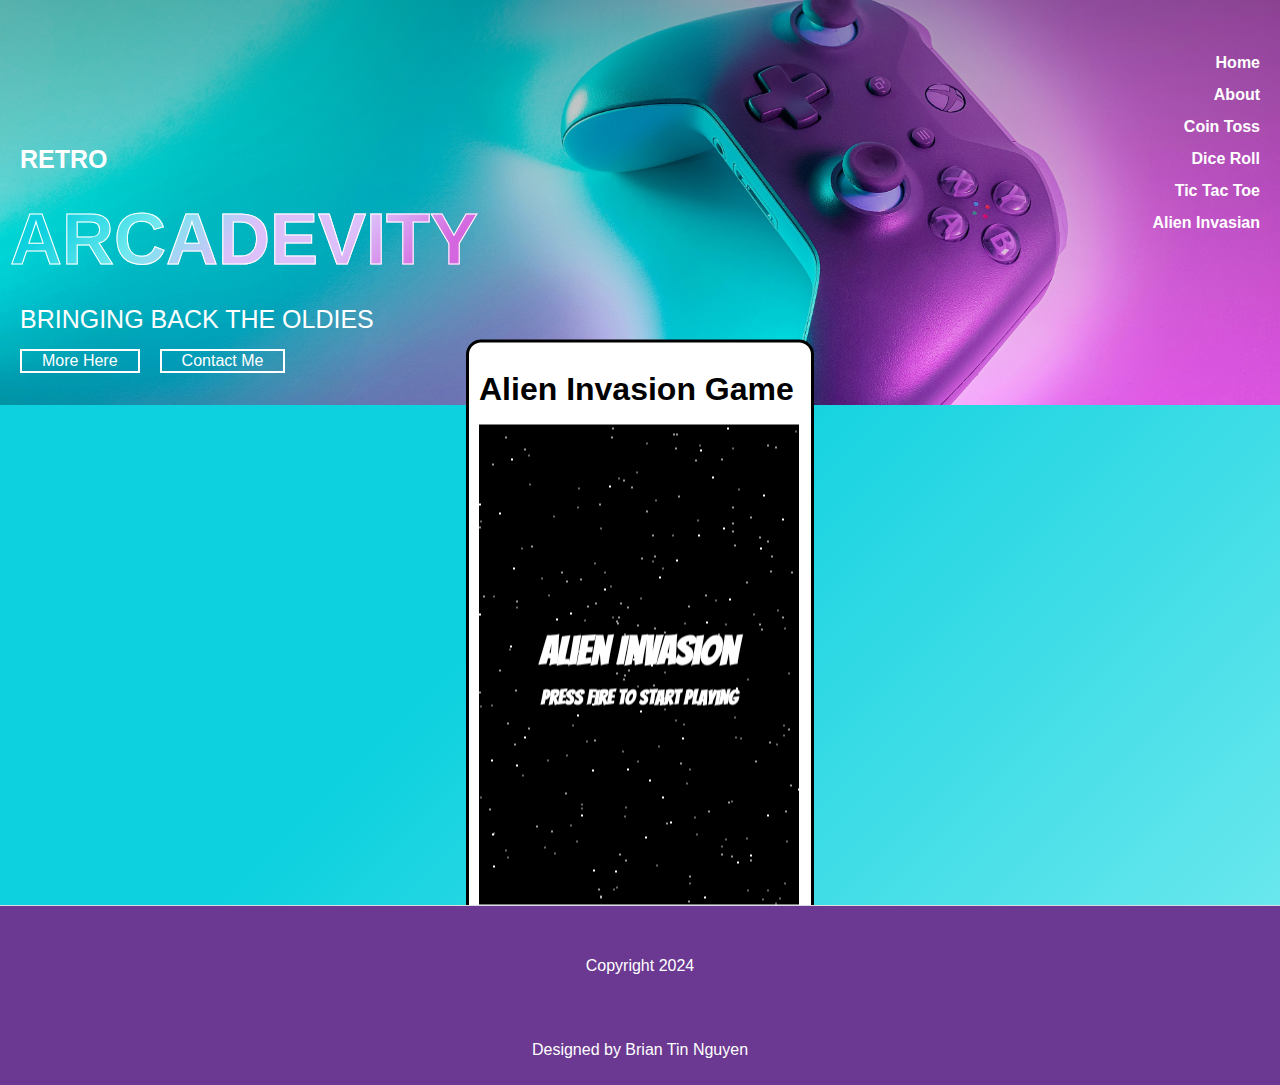
<file: AlienInvasion-master/index.html>
<!DOCTYPE HTML>
<html lang="en">
<head>
  <meta charset="UTF-8"/>
  <title>Alien Invasion</title>
  <link rel="stylesheet" href="base.css" type="text/css" />
  <link href='http://fonts.googleapis.com/css?family=Bangers' rel='stylesheet' type='text/css'>
  <meta name="viewport" content="width=device-width, user-scalable=0, minimum-scale=1.0, maximum-scale=1.0"/>
  <meta name="apple-mobile-web-app-capable" content="yes">
  <meta name="apple-mobile-web-app-status-bar-style" content="black-translucent">
</head>


<body>
  <header id="header" class="top">
    <nav>
      <a href="../index.html"><img src="../images/logo.png" class="logo" alt="" title="" />
      <ul>    
          <li><a href="../index.html" >Home</a></li>
          <li><a href="#" >About</a></li>
          <li><a href="../coin.html" >Coin Toss</a></li>
          <li><a href="../dice.html" >Dice Roll</a></li>
          <li><a href="../tic-tac-toe.html" >Tic Tac Toe</a></li>
          <li><a href="../AlienInvasion-master/index.html" >Alien Invasian</a></li>
          
      </ul>    
  </nav>

    <div class="text-box">
        <p>RETRO</p>
        <h1>ARCADEVITY</h1>
        <h3>BRINGING BACK THE OLDIES</h3>

        <div class="row">
            <a href="">More Here</a>
            <a href="">Contact Me</a>
        </div>
</header>


  <div class="container-wrapper">
    <div id='container'>
      <h1>Alien Invasion Game</h1>
      <canvas id='game' width='320' height='480'></canvas>
    </div>
  </div>
 
  
  
  <script src='engine.js'></script>
  <script src='game.js'></script>

  <footer class="footer">
    <p>Copyright 2024</p>
    <p>Designed by Brian Tin Nguyen</p>
  </footer>


</body>
</html>
</file>
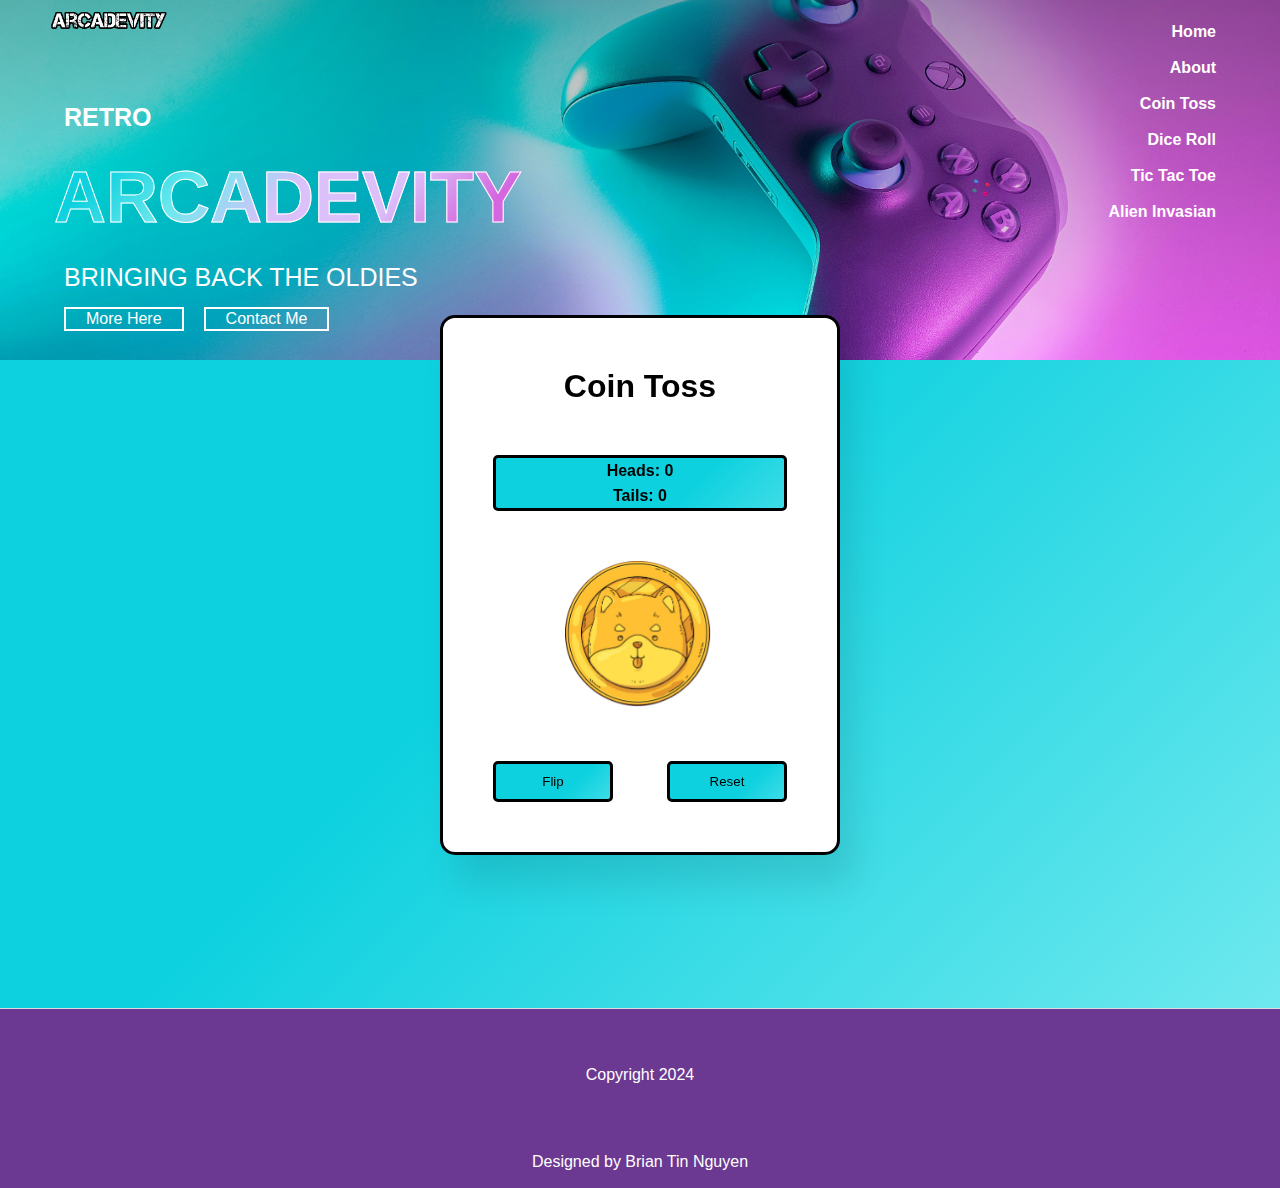
<file: coin.html>
<!DOCTYPE html>
<html lang="en">
<head>
    <meta charset="UTF-8">
    <meta name="viewport" content="width=device-width, initial-scale=1.0">
    <title>Coin Flip</title>
    <link rel="stylesheet" href="coin-style.css">
</head>
<body>
    <header id="header" class="top">
        <nav>
            <a href="index.html"><img src="./images/logo.png" class="logo" alt="" title="" />
            <ul>    
                <li><a href="index.html" >Home</a></li>
                <li><a href="#" >About</a></li>
                <li><a href="coin.html" >Coin Toss</a></li>
                <li><a href="dice.html" >Dice Roll</a></li>
                <li><a href="tic-tac-toe.html" >Tic Tac Toe</a></li>
                <li><a href="./AlienInvasion-master/index.html" >Alien Invasian</a></li>
            </ul>    
        </nav>
        <div class="text-box">
            <p>RETRO</p>
            <h1>ARCADEVITY</h1>
            <h3>BRINGING BACK THE OLDIES</h3>
            <div class="row">
                <a href="">More Here</a>
                <a href="">Contact Me</a>
            </div>
    </header>
    <main>
        <div class="container">
            <h1>Coin Toss</h1>
            <div class="stats">
                <p id="heads-count">Heads: 0</p>
                <p id="tails-count">Tails: 0</p>
            </div>
            <div class="coin" id="coin">
                <div class="heads">
                    <img src="./images/heads.png">
                </div>
                <div class="tails">
                    <img src="./images/tails.png">
                </div>
            </div>
            <div class="buttons">
                <button id="flip-button">
                    Flip
                </button>
                <button id="reset-button">
                    Reset
                </button>
            </div>
        </div>
    </main>
    <script src="coin-script.js"></script>
    <footer class="footer">
        <p>Copyright 2024</p>
        <p>Designed by Brian Tin Nguyen</p>
    </footer>
</body>
</html>
</file>
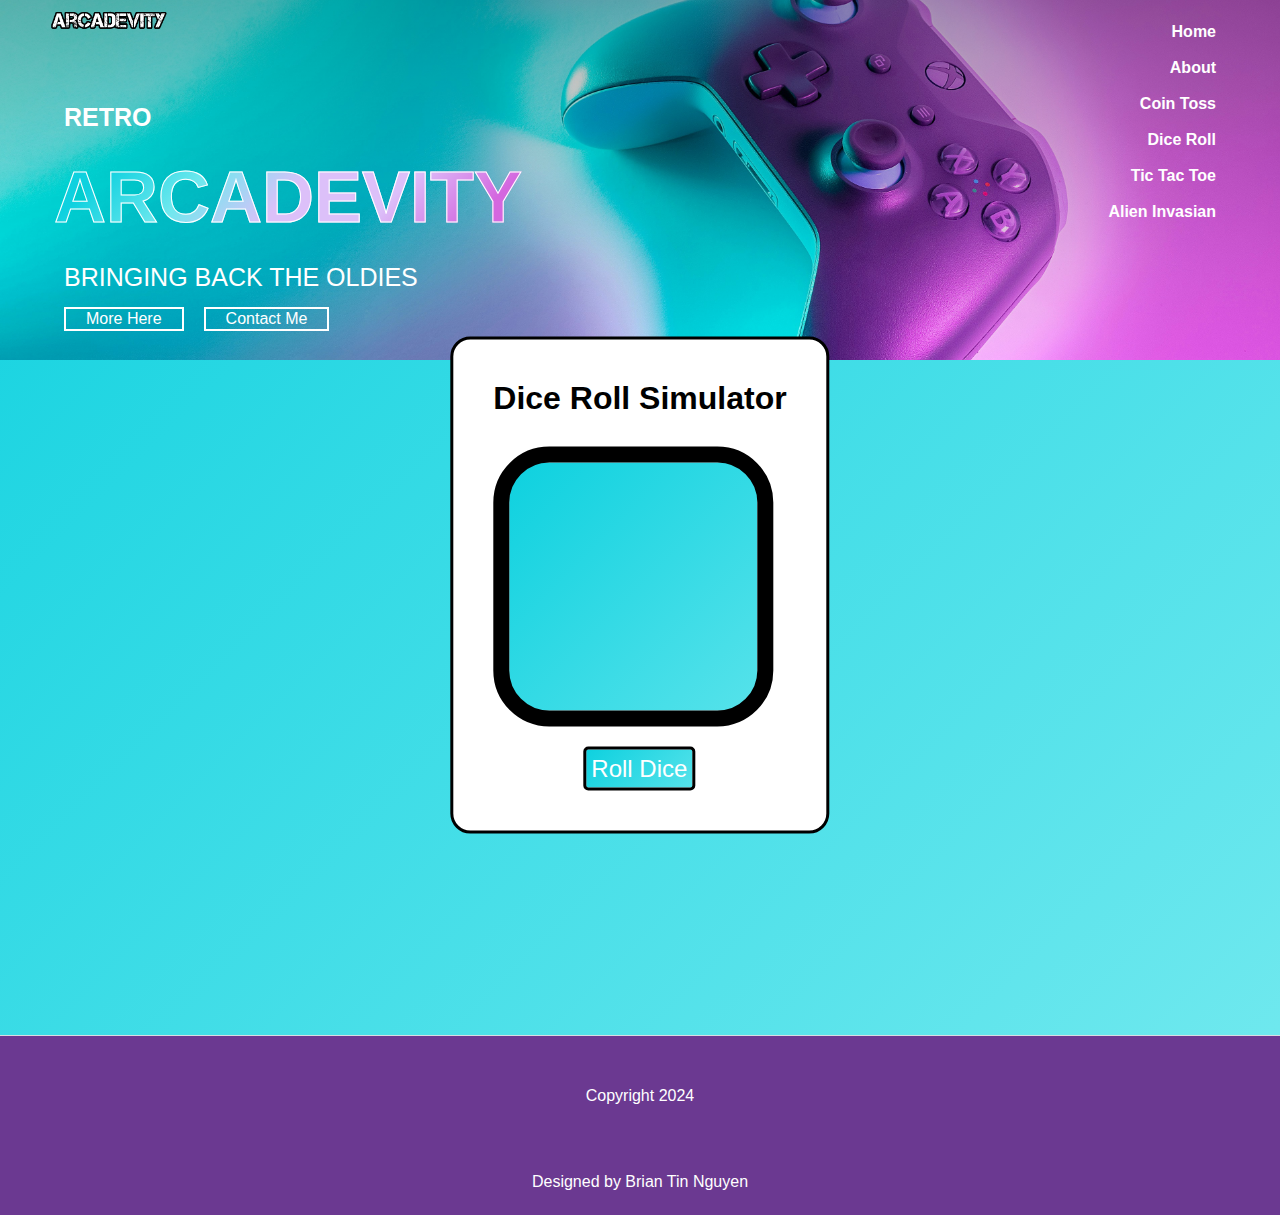
<file: dice.html>
<!DOCTYPE html>
<html lang="en">
<head>
    <meta charset="UTF-8">
    <meta name="viewport" content="width=device-width, initial-scale=1.0">
    <title>Dice Roll</title>
    <link rel="stylesheet" href="dice-style.css">
</head>
<body>

    <header id="header" class="top">
        <nav>
            <a href="index.html"><img src="./images/logo.png" class="logo" alt="" title="" />
            <ul>    
                <li><a href="index.html" >Home</a></li>
                <li><a href="#" >About</a></li>
                <li><a href="coin.html" >Coin Toss</a></li>
                <li><a href="dice.html" >Dice Roll</a></li>
                <li><a href="tic-tac-toe.html" >Tic Tac Toe</a></li>
                <li><a href="./AlienInvasion-master/index.html" >Alien Invasian</a></li>
                
            </ul>    
        </nav>

        <div class="text-box">
            <p>RETRO</p>
            <h1>ARCADEVITY</h1>
            <h3>BRINGING BACK THE OLDIES</h3>

            <div class="row">
                <a href="">More Here</a>
                <a href="">Contact Me</a>
            </div>
    </header>

    <div class="container">
        
        <div class="wrapper">

            <h1>Dice Roll Simulator</h1>
            
            <div class="dice">
                <div id="dot-1" class="dot hide"></div>
                <div id="dot-2" class="dot hide"></div>
                <div id="dot-3" class="dot hide"></div>
                <div id="dot-4" class="dot hide"></div> <!--Using id takes presedence-->
                <div id="dot-5" class="dot hide"></div>
                <div id="dot-6" class="dot hide"></div>
                <div id="dot-7" class="dot hide"></div>
                <div id="dot-8" class="dot hide"></div>
                <div id="dot-9" class="dot hide"></div>
            </div>
                <button  id="roll" class="roll_btn">
                    Roll Dice
                </button>
            </div>
        </div>

      <script src="dice.js"></script>
    

        <footer class="footer">
            <p>Copyright 2024</p>
            <p>Designed by Brian Tin Nguyen</p>
        </footer>

</body>
</html>
</file>
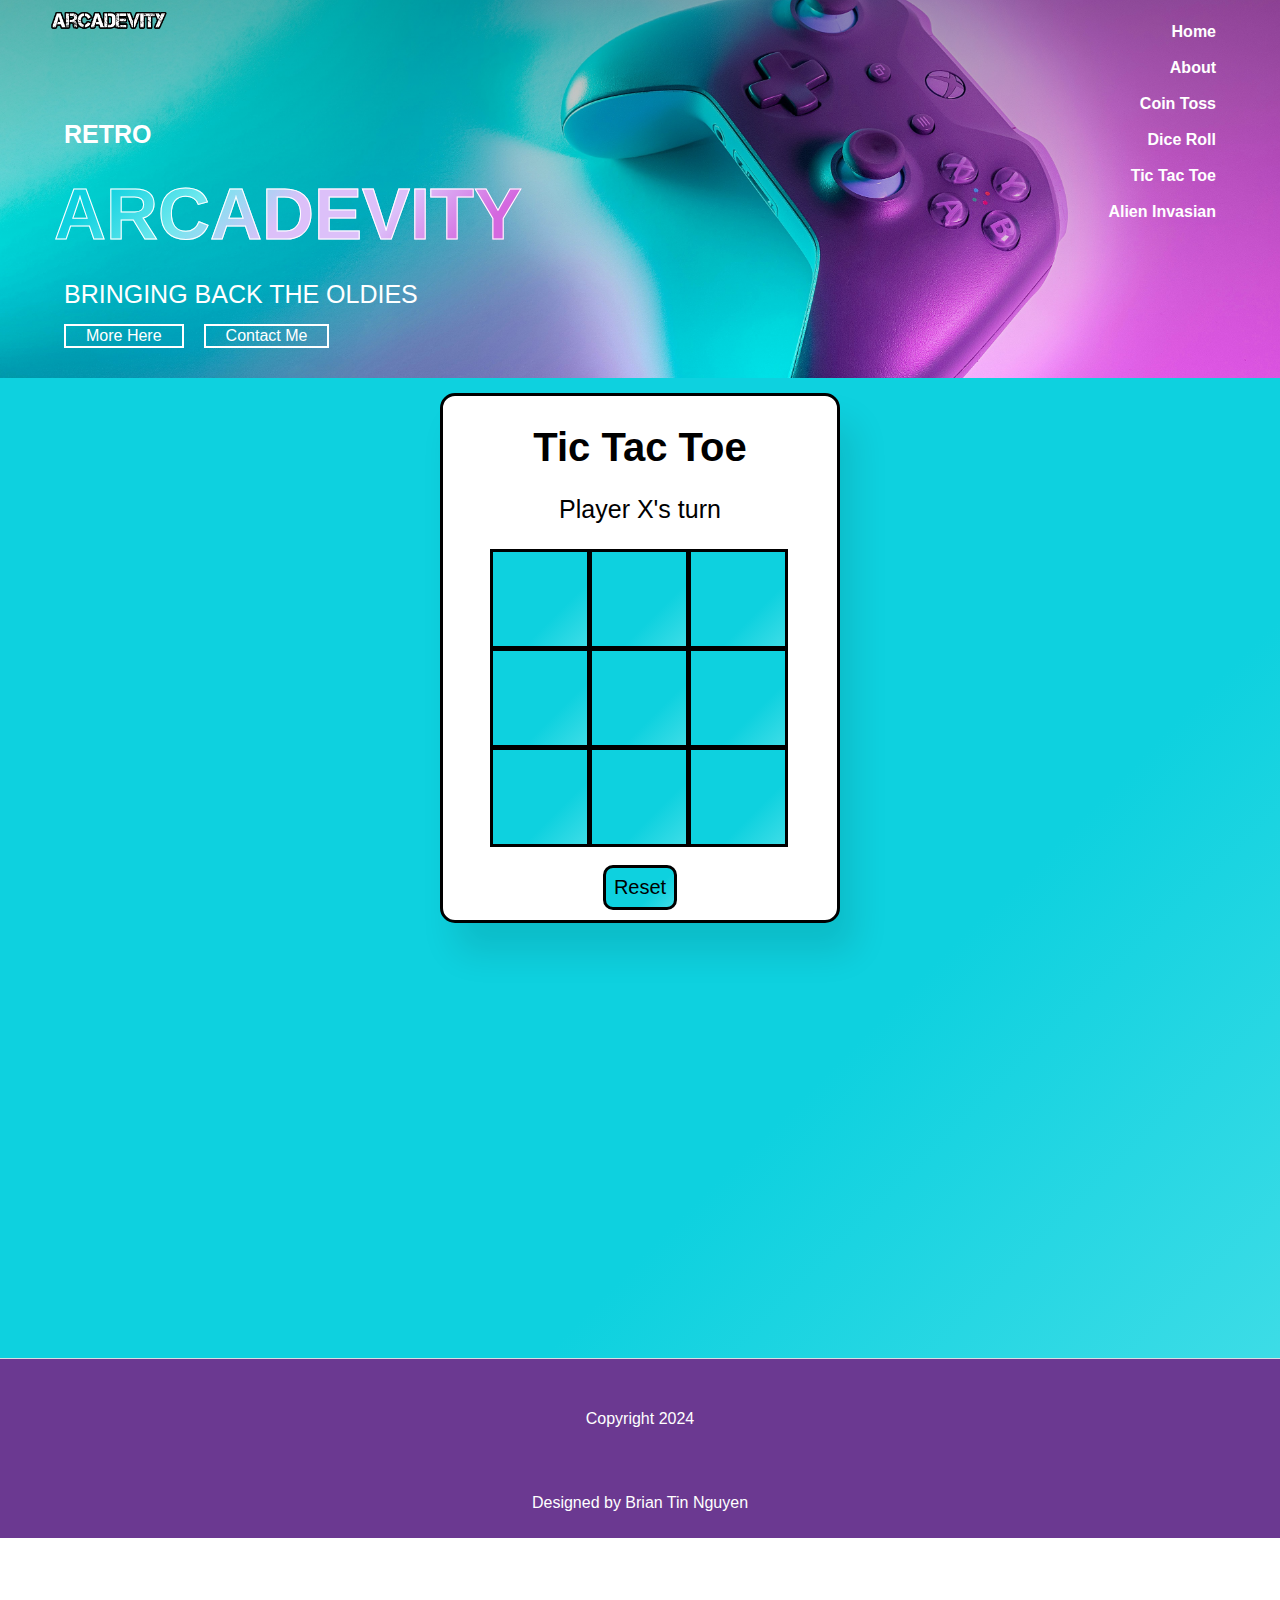
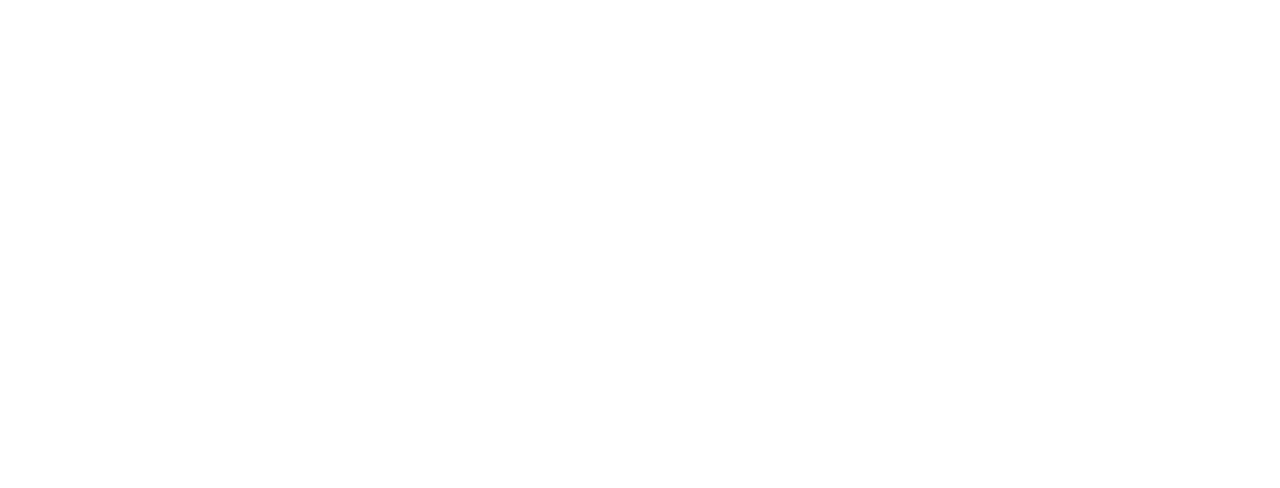
<file: tic-tac-toe.html>
<!DOCTYPE html>
<html lang="en">
<head>
    <meta charset="UTF-8">
    <meta name="viewport" content="width=device-width, initial-scale=1.0">
    <title>Tic Tac Toe</title>
    <link rel="stylesheet" href="tictactoe.css">
</head>
<body>
    <header id="header" class="top">
        <nav>
            <a href="index.html"><img src="./images/logo.png" class="logo" alt="" title="" />
            <ul>    
                <li><a href="index.html" >Home</a></li>
                <li><a href="#" >About</a></li>
                <li><a href="coin.html" >Coin Toss</a></li>
                <li><a href="dice.html" >Dice Roll</a></li>
                <li><a href="tic-tac-toe.html" >Tic Tac Toe</a></li>
                <li><a href="./AlienInvasion-master/index.html" >Alien Invasian</a></li>
            </ul>    
        </nav>
        <div class="text-box">
            <p>RETRO</p>
            <h1>ARCADEVITY</h1>
            <h3>BRINGING BACK THE OLDIES</h3>

            <div class="row">
                <a href="">More Here</a>
                <a href="">Contact Me</a>
            </div>
    </header>
    <main>
        <div class="background-wrapper"></div>
            <div class="background">
                <div class="title">
                    <h1>Tic Tac Toe</h1>
                </div>
                <div class="display">
                    Player <span class="display-player playerX">X</span>'s turn
                </div>
                <div class="container">
                    <div class="tile"></div>
                    <div class="tile"></div>
                    <div class="tile"></div>
                    <div class="tile"></div>
                    <div class="tile"></div>        <!--9 tiles-->
                    <div class="tile"></div>
                    <div class="tile"></div>
                    <div class="tile"></div>
                    <div class="tile"></div>
                </div>
                <div class="display announcer hide"></div>
                <div class="controls">
                    <button class="reset">Reset</button>
                </div>
            </div>
        </div>
    </main>
    <script src="tic-tac-toe.js"></script>
    <footer class="footer">
        <p>Copyright 2024</p>
        <p>Designed by Brian Tin Nguyen</p>
    </footer>
    
</body>
</html>
</file>
<file: coin-style.css>
*{
    margin: 0;
    padding: 0;
    box-sizing: border-box;
    font-family: 'poppins', sans-serif;
}

.top{
    width: 100%;
    height: 40vh;
    background-image: linear-gradient(rgba(0,0,0,0.3),transparent), url(./images/header.jpg);
    background-size: cover;
    background-position: center;
    padding: 0 5%;
    position: relative;
  }   
  
  nav{
    display: flex;
    width: 100%;
    align-items: center;
    flex-wrap: wrap;
    padding: 5px 0;
  }
  
  .logo{
    width: 200px;
    cursor: pointer;
    position: relative;
    right: 30%;
  }
  
  
  nav ul{
    flex: 1;
    text-align: right;
  }
  
  nav ul li{
    display: inline;
    list-style: none;
    margin: 10px 30px;
  }
  
  nav ul li a{
    color: #fff;
    text-decoration: none;
    position: relative;
    font-weight: 580;
  }
  
  nav ul li a::after{
    content: '';
    width: 0%;
    height: 3px;
    position: absolute;
    bottom: -5px;
    left: 50%;
    transform: translatex(-50%);
    background: #fff;
    transition: width 0.3s;
  }
  
  nav ul li a:hover::after{
    width: 50%;
  }
  
  .text-box{
    color: #fff;
    position: absolute;
    bottom: 8%;
  }
  
  .text-box p {
    font-size: 40px;
    font-weight: 550;
  }
  
  .text-box h1{
    font-size: 150px;
    line-height: 160px;
    margin-left: -10px;

    /*Animation for header*/
    color: transparent;
    -webkit-text-stroke: 1px #fff;
    background: linear-gradient(-45deg,  #d467df,#d467df,#dcc0f9, #dcc0f9, #6ee8ee , #0ed1df, #0ed1df);
    -webkit-background-clip: text;
    background-position: 0 0;
    animation: back 10s linear infinite reverse;
  }
  
  .text-box h3{
    font-size: 40px;
    font-weight: 500;
  }
  
  .text-box .row{
    display: flex;
    align-items: center;
    flex-wrap: wrap;
    margin-top: 30px;
  }
  
  .text-box a{
    color: #fff; 
    text-decoration: none;
    padding: 10px 20px;
    margin-right: 20px;
    border: 2px solid #fff;
  }

body{
    background: linear-gradient(-45deg,  #d467df,#d467df,#dcc0f9, #dcc0f9, #6ee8ee , #0ed1df, #0ed1df);
    background-size: 400% 400%;
    animation: gradient 6s ease infinite;
    height: 48vh;
}
.container{
    background-color: #ffffff;
    width: 400px;
    padding: 50px;
    position: absolute;
    transform: translate(-50%,-50%);
    top: 65%;
    left: 50%;
    box-shadow: 15px 30px 35px rgba(0,0,0,0.1);
    border-radius: 15px;
    -webkit-perspective: 300px;
    perspective: 300px;
    border: 3px solid #000;
}

.container h1 {
  text-align: center;
  padding-bottom: 50px;
}

.stats{
    text-align: center;
    color: #000;
    font-weight: 575;
    line-height: 25px;
    border: 3px solid #000;
    border-radius: 5px;
    background: linear-gradient(-45deg,  #d467df,#d467df,#dcc0f9, #dcc0f9, #6ee8ee , #0ed1df, #0ed1df);
    background-size: 400% 400%;
    animation: gradient 6s ease infinite;
}
.coin{
    height: 150px;
    width: 150px;
    position: relative;
    margin: 50px auto;
    -webkit-transform-style: preserve-3d;
            transform-style: preserve-3d;
}
.coin img{
    width: 145px;
}
.heads,.tails{
    position: absolute;
    width: 100%;
    height: 100%;
    -webkit-backface-visibility: hidden;
            backface-visibility: hidden;
}
.tails{
    transform: rotateX(180deg);
}

.buttons{
    display: flex;
    justify-content: space-between;
}
button{
    width: 120px;
    padding: 10px 0;
    border: 3px solid #000;
    border-radius: 5px;
    cursor: pointer;
    background: linear-gradient(-45deg,  #d467df,#d467df,#dcc0f9, #dcc0f9, #6ee8ee , #0ed1df, #0ed1df);
    background-size: 400% 400%;
    animation: gradient 6s ease infinite;
}
#flip-button{
    background-color: #fff;
    color: #000;
    font-weight: 500px;
}
#flip-button:disabled{
    background-color: #e1e0ee;
    border-color: #e1e0ee;
    color: #101020;
}
#reset-button{
    background-color: #ffffff;
    color: #000;
    font-weight: 500px;
}

/* Footer*/
footer{
  background-color: #6b3991;
  text-align: center;
  border-top: 1px solid #d9dce2;
  position: relative;
  top: 100%;
  
}

footer p{
  margin-top: 56px;
  line-height: 1.3em;
  padding-bottom: 10.5px;
  color: #fff;
}

/* Spin tails animation*/
@keyframes spin-tails{
  0%{
      transform: rotateX(0);
  }
  100%{
      transform: rotateX(1980deg);
  }
}

/* Spin heads animation*/
@keyframes spin-heads{
  0%{
      transform: rotateX(0);
  }
  100%{
      transform: rotateX(2160deg);
  }
}

/* Main background animation*/
@keyframes gradient {
	0% {
		background-position: 0% 50%;
	}
	50% {
		background-position: 100% 50%;
	}
	100% {
		background-position: 0% 50%;
	}
}

/* Header animation*/
@keyframes back{
  100%{
    background-position: 2000px 0;
  }
}

/* Media Queries*/

@media (max-width: 600px) {
  .text-box{
    line-height: 0;
  }

  .text-box h1{
    font-size: 72px;
    white-space: nowrap;
  }

  .text-box p{
    font-size: 25px;
  }

  .text-box h3{
    font-size: 25px;
  }

  .logo{
    width: 150px;
    cursor: pointer;
    padding-left: 30px;
    position: relative ;
    bottom: 100px;
  }

  nav ul li a{
    color: #fff;
    text-decoration: none;
    position: relative;
    display: block;
    font-weight: 580; 
  }

  nav ul li a::after{
    content: '';
    width: 0%;
    height: 3px;
    position: absolute;
    bottom: -5px;
    left: 92%;
    transform: translatex(-50%);
    background: #fff;
    transition: width 0.3s;
  }
  
  nav ul li a:hover::after{
    width: 15%;
  }

  body{
    background: linear-gradient(-45deg,  #d467df,#d467df,#dcc0f9, #dcc0f9, #6ee8ee , #0ed1df, #0ed1df);
    background-size: 400% 400%;
    animation: gradient 6s ease infinite;
}

  footer{
    position: relative;
    top: 150%;
    height: 180px;
  }

  
  
 


}

@media (min-width: 601px) {

  .text-box{
    line-height: 0;
  }

  .text-box h1{
    font-size: 72px;
    white-space: nowrap;
  }

  .text-box p{
    font-size: 25px;
  }

  .text-box h3{
    font-size: 25px;
  }

  .logo{
    width: 150px;
    cursor: pointer;
    padding-left: 30px;
    position: relative ;
    bottom: 100px;
  }

  nav ul li a{
    color: #fff;
    text-decoration: none;
    position: relative;
    display: block;
    font-weight: 580; 
  }

  nav ul li a::after{
    content: '';
    width: 0%;
    height: 3px;
    position: absolute;
    bottom: -5px;
    left: 92%;
    transform: translatex(-50%);
    background: #fff;
    transition: width 0.3s;
  }
  
  nav ul li a:hover::after{
    width: 15%;
  }

  footer{
    position: relative;
    top: 150%;
    height: 180px;
  }

}


@media (min-width: 768px) {

  footer{
    position: relative;
    top: 150%;
    height: 180px;
  }
}

@media (min-width: 992px) {

  footer{
    position: relative;
    top: 150%;
    height: 180px;
  }
}

@media (min-width: 1200px) {

  footer{
    position: relative;
    top: 150%;
    height: 180px;
  }

}
</file>
<file: dice-style.css>
*{
  margin: 0;
  padding: 0;
  box-sizing: border-box;
  font-family: 'poppins', sans-serif;
}

.top{
  width: 100%;
  height: 40vh;
  background-image: linear-gradient(rgba(0,0,0,0.3),transparent), url(./images/header.jpg);
  background-size: cover;
  background-position: center;
  padding: 0 5%;
  position: relative;
}   

nav{
  display: flex;
  width: 100%;
  align-items: center;
  flex-wrap: wrap;
  padding: 5px 0;
}

.logo{
  width: 200px;
  cursor: pointer;
  position: relative;
  right: 30%;
}

nav ul{
  flex: 1;
  text-align: right;
}

nav ul li{
  display: inline;
  list-style: none;
  margin: 10px 30px;
}

nav ul li a{
  color: #fff;
  text-decoration: none;
  position: relative;
  font-weight: 580;
}

nav ul li a::after{
  content: '';
  width: 0%;
  height: 3px;
  position: absolute;
  bottom: -5px;
  left: 50%;
  transform: translatex(-50%);
  background: #fff;
  transition: width 0.3s;
}

nav ul li a:hover::after{
  width: 50%;
}

.text-box{
  color: #fff;
  position: absolute;
  bottom: 8%;
}

.text-box p {
  font-size: 40px;
  font-weight: 550;
}

.text-box h1{
  font-size: 150px;
  line-height: 160px;
  margin-left: -10px;

  color: transparent;
  -webkit-text-stroke: 1px #fff;
  background: linear-gradient(-45deg,  #d467df,#d467df,#dcc0f9, #dcc0f9, #6ee8ee , #0ed1df, #0ed1df);
  -webkit-background-clip: text;
  background-position: 0 0;
  animation: back 10s linear infinite reverse;
}

.text-box h3{
  font-size: 40px;
  font-weight: 500;
}

.text-box .row{
  display: flex;
  align-items: center;
  flex-wrap: wrap;
  margin-top: 30px;
}

.text-box a{
  color: #fff; 
  text-decoration: none;
  padding: 10px 20px;
  margin-right: 20px;
  border: 2px solid #fff;
}

body{
  background: linear-gradient(-45deg,  #d467df, #6b3991,#6ee8ee , #0ed1df);
  background-size: 400% 400%;
  animation: gradient 6s ease infinite;
  height: 50vh;
  }

  /* First container */
  .container{
    position: absolute;
    top: 65%;
    left: 50%;
    transform: translate(-50%, -50%); 
  }

  /* Second container  */
  .wrapper{
    padding: 40px;
    background-color: #fff;
    border: 5px solid #fff;
    border-radius: 20px;
    border: 3px solid #000;
  }

  .wrapper h1{
    text-align: center;
    padding-bottom: 30px;
    color: #000;
  }

  .dice{
    display: grid;
    align-items: center;
    justify-items: center;
    border-radius: 20%;
    background: linear-gradient(-45deg,  #d467df, #6b3991,#6ee8ee , #0ed1df);
    background-size: 400% 400%;
    animation: gradient 6s ease infinite;
    width: 280px;
    height: 280px;
    grid-template-columns: 1fr 1fr 1fr;
    grid-template-rows: 1fr 1fr 1fr;
    grid-template-areas: 
      "dot-1 dot-2 dot-3"
      "dot-4 dot-5 dot-6"
      "dot-7 dot-8 dot-9";
    border: 16px solid #000;
  }
  
  #dot-1{
    grid-area: dot-1;
  }
  #dot-2{
    grid-area: dot-2;
  }
  #dot-3{
    grid-area: dot-3;
  }
  #dot-4{
    grid-area: dot-4;
  }
  #dot-5{
    grid-area: dot-5;
  }
  #dot-6{
    grid-area: dot-6;
  }
  #dot-7{
    grid-area: dot-7;
  }
  #dot-8{
    grid-area: dot-8;
  }
  #dot-9{
    grid-area: dot-9;
  }
  
  .dot{
    width: 50px;
    height: 50px;
    border-radius: 50%;
    background-color: #fff;
  }
  
  .roll_btn{
    background: linear-gradient(-45deg,  #d467df, #6b3991,#6ee8ee , #0ed1df);
    background-size: 400% 400%;
    animation: gradient 6s ease infinite;
    margin-left: 90px;
    margin-top: 20px;
    background-color: #fff;
    color: #fff;
    font-size: 1.5em;
    text-align: center;
    padding: 5px;
    border-radius: 5px;
    border: 3px solid #000;
  }
  
  .hide {
    display: none;
  }

/* Footer*/
footer{
  background-color: #6b3991;
  text-align: center;
  border-top: 1px solid #d9dce2;
  position: relative;
  bottom: 10%;
  top: 100%;
}

footer p{
  margin-top: 50px;
  line-height: 1.3em;
  padding-bottom: 15px;
  color: #fff;
}

  /* Animation for main background*/
@keyframes gradient {
  0% {
    background-position: 0% 50%;
  }
  50% {
    background-position: 100% 50%;
  }
  100% {
    background-position: 0% 50%;
  }
}
  
  /* Animation for header font*/
@keyframes back{
  100%{
    background-position: 2000px 0;
  }
}

  /* Media Queries*/

@media (max-width: 600px) {

  .text-box{
    line-height: 0;
  }

  .text-box h1{
    font-size: 72px;
    white-space: nowrap;
  }

  .text-box p{
    font-size: 25px;
  }

  .text-box h3{
    font-size: 25px;
  }

  .logo{
    width: 150px;
    cursor: pointer;
    padding-left: 30px;
    position: relative ;
    bottom: 100px;
  }

  nav ul li a{
    color: #fff;
    text-decoration: none;
    position: relative;
    display: block;
    font-weight: 580; 
  }

  nav ul li a::after{
    content: '';
    width: 0%;
    height: 3px;
    position: absolute;
    bottom: -5px;
    left: 92%;
    transform: translatex(-50%);
    background: #fff;
    transition: width 0.3s;
  }
  
  nav ul li a:hover::after{
    width: 15%;
  }

  footer{
    position: relative;
    top: 150%;
    height: 180px;
  }

}

@media (min-width: 601px) {

  .text-box{
    line-height: 0;
  }

  .text-box h1{
    font-size: 72px;
    white-space: nowrap;
  }

  .text-box p{
    font-size: 25px;
  }

  .text-box h3{
    font-size: 25px;
  }

  .logo{
    width: 150px;
    cursor: pointer;
    padding-left: 30px;
    position: relative ;
    bottom: 100px;
  }

  nav ul li a{
    color: #fff;
    text-decoration: none;
    position: relative;
    display: block;
    font-weight: 580; 
  }

  nav ul li a::after{
    content: '';
    width: 0%;
    height: 3px;
    position: absolute;
    bottom: -5px;
    left: 92%;
    transform: translatex(-50%);
    background: #fff;
    transition: width 0.3s;
  }
  
  nav ul li a:hover::after{
    width: 15%;

  }

  footer{
    position: relative;
    top: 150%;
    height: 180px;
  }

 


}


@media (min-width: 768px) {


}

@media (min-width: 992px) {


}

@media (min-width: 1200px) {



}
</file>
<file: tictactoe.css>
* {
  padding: 0;
  margin: 0;
  box-sizing: border-box;
  font-family: 'poppins', sans-serif;
}

.top{
  width: 100%;
  height: 42vh;
  background-image: linear-gradient(rgba(0,0,0,0.3),transparent), url(./images/header.jpg);
  background-size: cover;
  background-position: center;
  padding: 0 5%;
  position: relative;
}   

nav{
  display: flex;
  width: 100%;
  align-items: center;
  flex-wrap: wrap;
  padding: 5px 0;
}

.logo{
  width: 200px;
  cursor: pointer;
  position: relative;
  right: 30%;
}


nav ul{
  flex: 1;
  text-align: right;
}

nav ul li{
  display: inline;
  list-style: none;
  margin: 10px 30px;
}

nav ul li a{
  color: #fff;
  text-decoration: none;
  position: relative;
  font-weight: 580;
}

nav ul li a::after{
  content: '';
  width: 0%;
  height: 3px;
  position: absolute;
  bottom: -5px;
  left: 50%;
  transform: translatex(-50%);
  background: #fff;
  transition: width 0.3s;
}

nav ul li a:hover::after{
  width: 50%;
}

.text-box{
  color: #fff;
  position: absolute;
  bottom: 8%;
}

.text-box p {
  font-size: 40px;
  font-weight: 550;
}

.text-box h1{
  font-size: 150px;
  line-height: 160px;
  margin-left: -10px;

  color: transparent;
  -webkit-text-stroke: 1px #fff;
  background: linear-gradient(-45deg,  #d467df,#d467df,#dcc0f9, #dcc0f9, #6ee8ee , #0ed1df, #0ed1df);
  -webkit-background-clip: text;
  background-position: 0 0;
  animation: back 10s linear infinite reverse;
}

.text-box h3{
  font-size: 40px;
  font-weight: 500;
}

.text-box .row{
  display: flex;
  align-items: center;
  flex-wrap: wrap;
  margin-top: 30px;
}

.text-box a{
  color: #fff; 
  text-decoration: none;
  padding: 10px 20px;
  margin-right: 20px;
  border: 2px solid #fff;
}

.body{
  border: 3px solid #000;
}

.background-wrapper{
padding: 50px;
background: linear-gradient(-45deg,  #d467df,#d467df,#dcc0f9, #dcc0f9, #6ee8ee , #0ed1df, #0ed1df);
background-size: 400% 400%;
animation: gradient 6s ease infinite;
height: 50vh;
}

.background {
  background-color: #fff;
  height: 45vh;
  padding-top: 1px;
  background-color: #fff;
  width: 400px;
  padding: 10px;
  position: absolute;
  transform: translate(-50%,-50%);
  top: 67%;
  left: 50%;
  box-shadow: 15px 30px 35px rgba(0,0,0,0.1);
  border-radius: 15px;
  -webkit-perspective: 300px;
  perspective: 300px;
  border: 3px solid #000;

}

.title {
  color: #000;
  text-align: center;
  font-size: 20px;
  margin-top: 5%;

}

.display {
  color: #000;
  font-size: 25px;
  text-align: center;
  margin-top: 1em;
  margin-bottom: 1em;
}

.hide {
  display: none;
}

.container {
  margin: 0 auto;
  display: grid;
  grid-template-columns: 33% 33% 33%;
  grid-template-rows: 33% 33% 33%;
  max-width: 300px;
}

.tile {
  border: 3px solid #000;
  min-width: 100px;
  min-height: 100px;
  display: flex;
  justify-content: center;
  align-items: center;
  font-size: 60px;
  cursor: pointer;
  /* Tile background gradient*/
  background: linear-gradient(-45deg,  #d467df,#d467df,#dcc0f9, #dcc0f9, #6ee8ee , #0ed1df, #0ed1df);
  background-size: 400% 400%;
  animation: gradient 6s ease infinite;
}

.playerX {
  color: #000;
  font-weight: 200px;
}

.playerO {
  color: #000;
  font-weight: 200px;
}

.controls {
  display: flex;
  flex-direction: row;
  justify-content: center;
  align-items: center;
  margin-top: 1em;
}

.controls button {
  color: #000;
  padding: 8px;
  border-radius: 10px;
  border: 3px solid #000;
  font-size: 20px;
  margin-left: em;
  cursor: pointer;
}

.reset {
  background: linear-gradient(-45deg,  #d467df,#d467df,#dcc0f9, #dcc0f9, #6ee8ee , #0ed1df, #0ed1df);
  background-size: 400% 400%;
  animation: gradient 6s ease infinite;
}

  /* Footer styling */
  footer{
    background-color: #6b3991;
    text-align: center;
    border-top: 1px solid #d9dce2;
    position: relative;
    top: 96%;
  }
  
  footer p{
    margin-top: 50px;
    line-height: 1.3em;
    padding-bottom: 13.5px;
    color: #fff;
  }

  /*Animation for main background*/
  @keyframes gradient {
    0% {
      background-position: 0% 50%;
    }
    50% {
      background-position: 100% 50%;
    }
    100% {
      background-position: 0% 50%;
    }
  }
  
  /*Animation for header*/
  @keyframes back{
    100%{
      background-position: 2000px 0;
    }
  }

  /* Media Queries*/

@media (max-width: 600px) {

  .text-box{
    line-height: 0;
  }

  .text-box h1{
    font-size: 72px;
    white-space: nowrap;
  }

  .text-box p{
    font-size: 25px;
  }

  .text-box h3{
    font-size: 25px;
  }

  .logo{
    width: 150px;
    cursor: pointer;
    padding-left: 30px;
    position: relative ;
    bottom: 100px;
  }

  nav ul li a{
    color: #fff;
    text-decoration: none;
    position: relative;
    display: block;
    font-weight: 580; 
  }

  nav ul li a::after{
    content: '';
    width: 0%;
    height: 3px;
    position: absolute;
    bottom: -5px;
    left: 92%;
    transform: translatex(-50%);
    background: #fff;
    transition: width 0.3s;
  }
  
  nav ul li a:hover::after{
    width: 15%;
  }

  .background-wrapper{
    height: 1000px;  
  }

  .background {
    position: relative;
    bottom: 720px;
    height: 530px;
  
  }

  footer{
    position: relative;
    bottom: 550px;
    height: 180px;
  }



}

@media (min-width: 601px) {
  .text-box{
    line-height: 0;
  }

  .text-box h1{
    font-size: 72px;
    white-space: nowrap;
  }

  .text-box p{
    font-size: 25px;
  }

  .text-box h3{
    font-size: 25px;
  }

  .logo{
    width: 150px;
    cursor: pointer;
    padding-left: 30px;
    position: relative ;
    bottom: 100px;
  }

  nav ul li a{
    color: #fff;
    text-decoration: none;
    position: relative;
    display: block;
    font-weight: 580; 
  }

  nav ul li a::after{
    content: '';
    width: 0%;
    height: 3px;
    position: absolute;
    bottom: -5px;
    left: 92%;
    transform: translatex(-50%);
    background: #fff;
    transition: width 0.3s;
  }
  
  nav ul li a:hover::after{
    width: 15%;
  }

  .background-wrapper{
    height: 1000px;  
  }

  .background {
    position: relative;
    bottom: 720px;
    height: 530px;
  
  }

  footer{
    position: relative;
    bottom: 550px;
    height: 180px;
  }
}


@media (min-width: 768px) {


}

@media (min-width: 992px) {


}

@media (min-width: 1200px) {



}
</file>
<file: AlienInvasion-master/base.css>
/* http://meyerweb.com/eric/tools/css/reset/ 
   v2.0 | 20110126
   License: none (public domain)
*/

*{
	margin: 0;
	padding: 0;
	box-sizing: border-box;
	font-family: 'poppins', sans-serif;
  }

/*My own implementation of design*/
html{
	padding: 50px;
	background: linear-gradient(-45deg,  #d467df,#d467df,#dcc0f9, #dcc0f9, #6ee8ee , #0ed1df, #0ed1df);
	background-size: 400% 400%;
	animation: gradient 6s ease infinite;
	height: 45vh;
	margin: 0;
	padding: 0;
	box-sizing: border-box;
	font-family: 'poppins', sans-serif;
}

/* This is my implementation of my header*/
.top{
	width: 100%;
	height: 45vh;
	background-image: linear-gradient(rgba(0,0,0,0.3),transparent), url(../images/header.jpg);
	background-size: cover;
	background-position: center;
	padding: 20px;
	position: relative;
  }   
  
  nav{
	display: flex;
	width: 100%;
	align-items: center;
	flex-wrap: wrap;
	position: relative;
	bottom: 1%;
  }
  
  .logo{
	display: flex;
	width: 200px;
  }
  
  
  nav ul{
	flex: 1;
	text-align: right;
	max-width: 100%;
  }
  
  nav ul li{
	display: inline;
	list-style: none;
	margin: 10px 30px;
  }
  
  nav ul li a{
	color: #fff;
	text-decoration: none;
	position: relative;
	font-weight: 550;
  }
  
  nav ul li a::after{
	content: '';
	width: 0%;
	height: 3px;
	position: absolute;
	bottom: -5px;
	left: 50%;
	transform: translatex(-50%);
	background: #fff;
	transition: width 0.3s;
  }
  
  nav ul li a:hover::after{
	width: 50%;
  }
  
  .text-box{
	color: #fff;
	position: absolute;
	bottom: 8%;
  }
  
  .text-box p {
	font-size: 40px;
	font-weight: 550;
  }
  
  .text-box h1{
	font-size: 150px;
	line-height: 160px;
	margin-left: -10px;
	color: transparent;
  	-webkit-text-stroke: 1px #fff;
  	background: linear-gradient(-45deg,  #d467df,#d467df,#dcc0f9, #dcc0f9, #6ee8ee , #0ed1df, #0ed1df);
  	-webkit-background-clip: text;
  	background-position: 0 0;
  	animation: back 10s linear infinite reverse;
  }
  
  .text-box h3{
	font-size: 40px;
	font-weight: 500;
  }
  
  .text-box .row{
	display: flex;
	align-items: center;
	flex-wrap: wrap;
	margin-top: 30px;
  }
  
  .text-box a{
	color: #fff; 
	text-decoration: none;
	padding: 10px 20px;
	margin-right: 20px;
	border: 2px solid #fff;
  }

/* HTML5 display-role reset for older browsers */
article, aside, details, figcaption, figure, 
footer, header, hgroup, menu, nav, section {
	display: block;
}
body {
	line-height: 1;
}
ol, ul {
	list-style: none;
}
blockquote, q {
	quotes: none;
}
blockquote:before, blockquote:after,
q:before, q:after {
	content: '';
	content: none;
}
table {
	border-collapse: collapse;
	border-spacing: 0;
}

/* Center the container */
#container {
  width:480px;
  padding-top: 80px;
  background-color: #fff;
  width: 348px;
  padding: 10px;
  position: absolute;
  transform: translate(-50%,-50%);
  top: 70%;
  left: 50%;
  border: 3px solid #000;
  border-radius: 15px;
}

#container h1{
	padding-top: 20px;
	padding-bottom: 20px;
}

/* Give canvas a background */
canvas {
  background-color:black;
}

  /* Footer*/
  footer{
	background-color: #6b3991;
	text-align: center;
	border-top: 1px solid #d9dce2;
	position: absolute;
	top: 100%;
	width: 100%;
  }
  
  
  footer p{
	margin-top: 50px;
	line-height: 1.3em;
	padding-bottom: 13.5px;
	color: #fff;
  }

/*My implementation*/
@keyframes gradient {
	0% {
		background-position: 0% 50%;
	}
	50% {
		background-position: 100% 50%;
	}
	100% {
		background-position: 0% 50%;
	}
}

@keyframes back{
	100%{
	  background-position: 2000px 0;
	}
  }

  /* Media Queries*/

@media (max-width: 600px) {

	.text-box{
		line-height: 0;
	  }
	
	  .text-box h1{
		font-size: 72px;
		white-space: nowrap;
	  }
	
	  .text-box p{
		font-size: 25px;
	  }
	
	  .text-box h3{
		font-size: 25px;
	  }
	
	  .logo{
		width: 150px;
		cursor: pointer;
		padding-left: 30px;
		position: relative ;
		bottom: 100px;
	  }
	
	  nav ul li a{
		color: #fff;
		text-decoration: none;
		position: relative;
		display: block;
		font-weight: 580; 
	  }
	
	  nav ul li a::after{
		content: '';
		width: 0%;
		height: 3px;
		position: absolute;
		bottom: -5px;
		left: 92%;
		transform: translatex(-50%);
		background: #fff;
		transition: width 0.3s;
	  }
	  
	  nav ul li a:hover::after{
		width: 15%;
	  }

	  footer{
		position: relative;
		top: 67vh;
	  }



}

@media (min-width: 601px) {

	.text-box{
		line-height: 0;
	  }
	
	  .text-box h1{
		font-size: 72px;
		white-space: nowrap;
	  }
	
	  .text-box p{
		font-size: 25px;
	  }
	
	  .text-box h3{
		font-size: 25px;
	  }
	
	  .logo{
		width: 150px;
		cursor: pointer;
		padding-left: 30px;
		position: relative ;
		bottom: 100px;
	  }
	
	  nav ul li a{
		color: #fff;
		text-decoration: none;
		position: relative;
		display: block;
		font-weight: 580; 
	  }
	
	  nav ul li a::after{
		content: '';
		width: 0%;
		height: 3px;
		position: absolute;
		bottom: -5px;
		left: 92%;
		transform: translatex(-50%);
		background: #fff;
		transition: width 0.3s;
	  }
	  
	  nav ul li a:hover::after{
		width: 15%;
	
	  }
	
	  footer{
		position: relative;
		top: 500px;
		height: 180px;
	  }
	
	 
	



}


@media (min-width: 768px) {


}

@media (min-width: 992px) {


}

@media (min-width: 1200px) {



}
</file>
